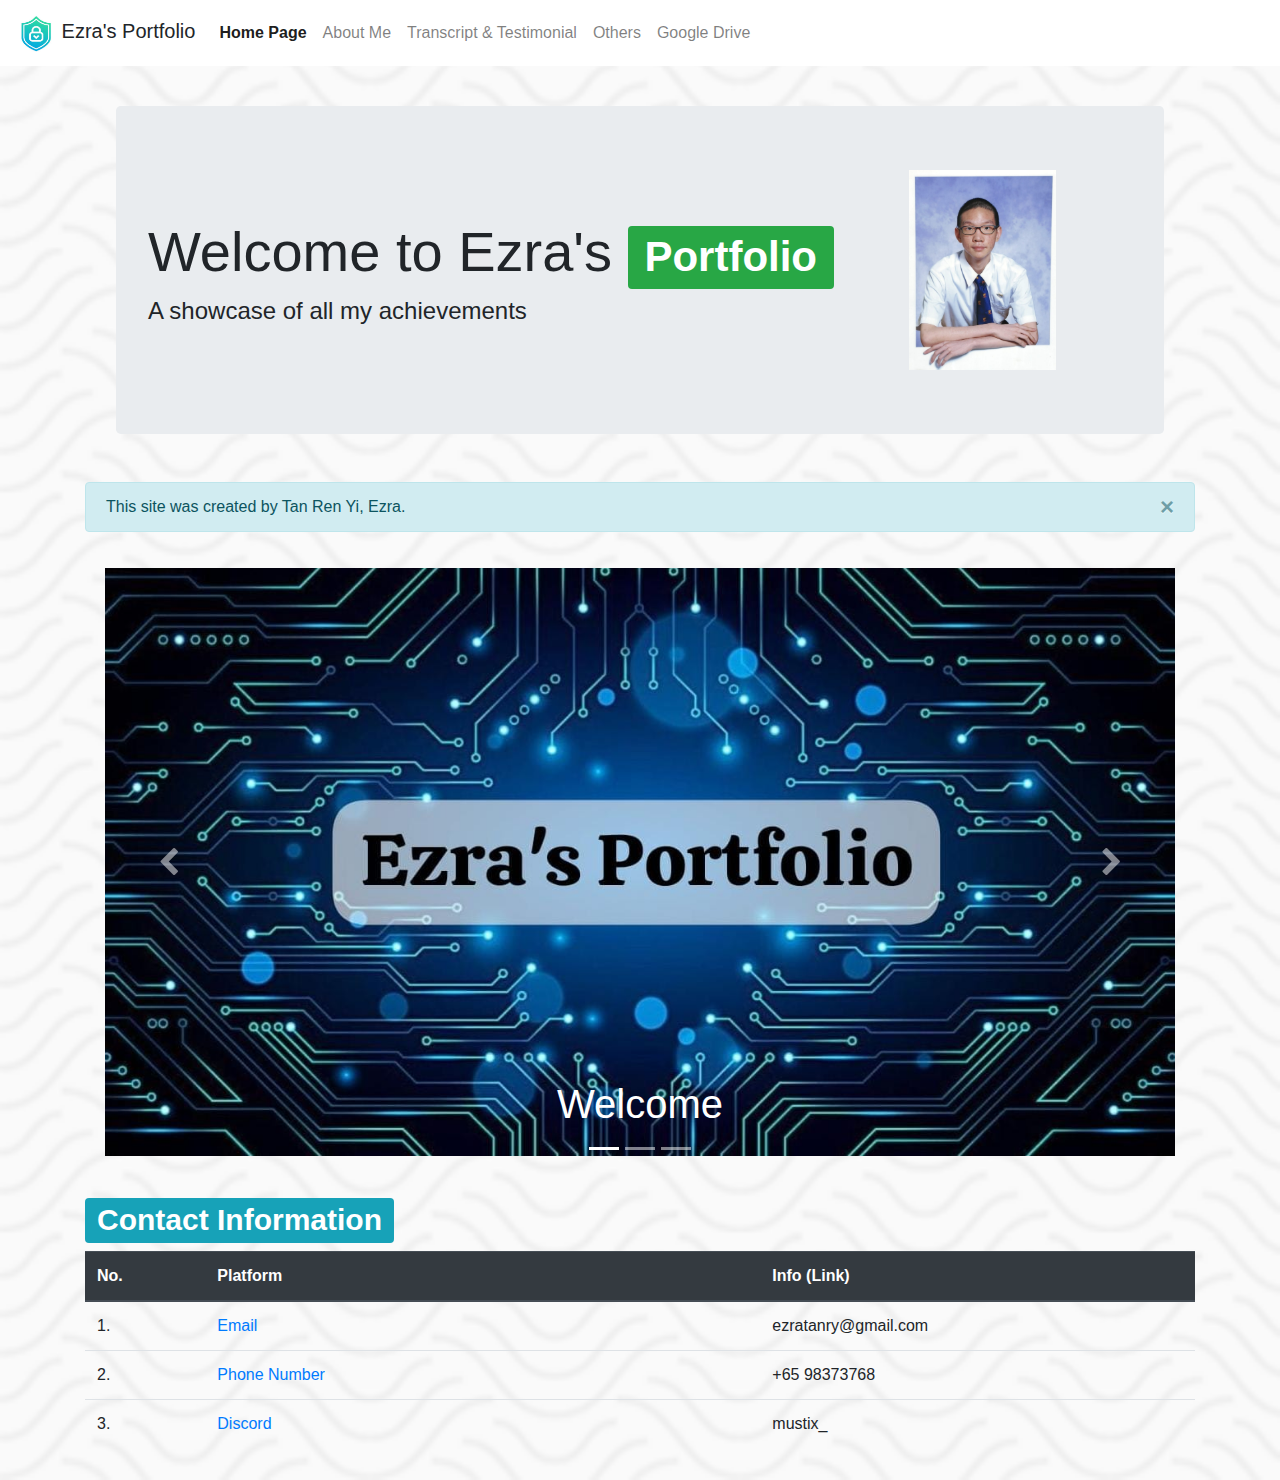
<file: index.HTML>
<!doctype html>
<html lang="en">
<head>
<!-- Required meta tags -->
<meta charset="utf-8">
<meta name="viewport" content="width=device-width, initial-scale=1, shrink-to-fit=no">

<!-- Bootstrap CSS -->
<link rel="stylesheet" href="https://stackpath.bootstrapcdn.com/bootstrap/4.3.1/css/bootstrap.min.css" integrity="sha384-ggOyR0iXCbMQv3Xipma34MD+dH/1fQ784/j6cY/iJTQUOhcWr7x9JvoRxT2MZw1T" crossorigin="anonymous">
<link rel="stylesheet" href="https://stackpath.bootstrapcdn.com/font-awesome/4.7.0/css/font-awesome.min.css">
<link rel="stylesheet" href="style.css">
<link rel="stylesheet" href="mobile_style.css">

<!-- Optional JavaScript -->
<!-- jQuery first, then Popper.js, then Bootstrap JS -->
<script src="https://code.jquery.com/jquery-3.3.1.slim.min.js" integrity="sha384-q8i/X+965DzO0rT7abK41JStQIAqVgRVzpbzo5smXKp4YfRvH+8abtTE1Pi6jizo" crossorigin="anonymous"></script>
<script src="https://cdnjs.cloudflare.com/ajax/libs/popper.js/1.14.7/umd/popper.min.js" integrity="sha384-UO2eT0CpHqdSJQ6hJty5KVphtPhzWj9WO1clHTMGa3JDZwrnQq4sF86dIHNDz0W1" crossorigin="anonymous"></script>
<script src="https://stackpath.bootstrapcdn.com/bootstrap/4.3.1/js/bootstrap.min.js" integrity="sha384-JjSmVgyd0p3pXB1rRibZUAYoIIy6OrQ6VrjIEaFf/nJGzIxFDsf4x0xIM+B07jRM" crossorigin="anonymous"></script>
<script>$(function () {$('[data-toggle="popover"]').popover()})</script>

<title>Home Page</title>
</head>
<body data-spy="scroll" data-target="#website-navbar" data-offset="100">
    <nav id="website-navbar" class="navbar navbar-expand-md navbar-light bg-white sticky-top">
        <a class="navbar-brand">
            <img src="assets/icon.jpg" height="40px" width="40px">
            Ezra's Portfolio
        </a>
        <button type="button" class="navbar-toggler" data-toggle="collapse" data-target="#navbar-target"><span class="navbar-toggler-icon"></span></button>
        <div id="navbar-target"  class="navbar-content collapse navbar-collapse">
            <ul class="navbar-nav">
                <li class="nav-item">
                    <a class="nav-link active" href="index.HTML"> Home Page </a>
                </li>
                <li class="nav-item">
                    <a class="nav-link" href="about.HTML"> About Me </a>
                </li>
                <li class="nav-item">
                    <a class="nav-link" href="roboto.HTML"> Transcript & Testimonial </a>
                </li>
                <li class="nav-item dropdown">
                    <a class="nav-link" href="#" data-toggle="dropdown"> Others </a>
                    <div class="dropdown-menu">
                        <div class="dropdown-divider"></div>
                        <a class="dropdown-item" href="awards.HTML"> Certificates </a>
                        <a class="dropdown-item" href="cca.HTML"> CCA Achievements </a>
                        <a class="dropdown-item" href="via.HTML"> Values-In-Action </a>
                    </div>
                </li>
                <li class="nav-item">
                    <a class="nav-link" href="https://drive.google.com/drive/folders/1zqsRJHmnOmU7pLVhdF8uSzaEqsMaKeNM?usp=sharing"> Google Drive </a>
                </li>
            </ul>
        </div>
    </nav>
    <div class="container">
        <div class="row m-3" id="title-text">
            <div class="col-md-12">
                <br>
                <!-- Title Jumbotron -->
                <div class="jumbotron">
                    <div class="row">
                        <div class="col pt-5">
                            <h1 class="display-4"> Welcome to Ezra's <span class="badge badge-success"> Portfolio </span></h1>
                            <h4> A showcase of all my achievements </h4>
                        </div>
                        <div class="col-3">
                            <img src="assets/main.jpg" height=200px>
                        </div>
                    </div>
                </div>
            </div>
        </div>
        <div class="row" id="main-picture">
            <div class="col-md-12">
                <div class="alert alert-info alert-dismissible fade show">
                    <button type="button" class="close" data-dismiss="alert"> &times; </button>
                    This site was created by Tan Ren Yi, Ezra.
                </div>

                <div id="purpose" class="carousel slide" data-ride="carousel">

                    <!-- Carosel Items -->
                    <div class="carousel-inner center">
                        <div class="carousel-item active">
                            <img src="assets/port.jpg" height=720px width=1280px class="img-fluid">
                            <div class="carousel-caption">
                                <h1> Welcome </h1>
                            </div>
                        </div>
                        <div class="carousel-item">
                            <img src="assets/cny.jpg" height=720px width=1280px class="img-fluid">
                            <div class="carousel-caption">
                                <h1> CNY Celebration </h1>
                            </div>
                        </div>
                        <div class="carousel-item">
                            <img src="assets/carousel_band.jpg" height=720px width=1280px class="img-fluid">
                            <div class="carousel-caption">
                                <h1> Concert Band</h1>
                            </div>
                        </div>
                    </div>
                    <!-- Carousel Controls -->
                    <a class="carousel-control-prev" href="#purpose" data-slide="prev">
                        <span class="fa fa-chevron-left"></span>
                    </a>
                    <a class="carousel-control-next" href="#purpose" data-slide="next">
                        <span class="fa fa-chevron-right"></span>
                    </a>
                    <!-- Carousel Indicators -->
                    <ol class="carousel-indicators">
                        <li data-target="#purpose" data-slide-to="0" class="active"></li>
                        <li data-target="#purpose" data-slide-to="1"></li>
                        <li data-target="#purpose" data-slide-to="2"></li>
                    </ol>
                </div>
            </div>
        </div>
        <div class="row py-3" id="cinfo">
            <div class="col-md-12">
                <h1><span class="badge badge-info"> Contact Information </span></h1>
                <table class="table table-boarderless">
                    <thead class="thead-dark">
                        <tr>
                            <th> No. </th>
                            <th class="w-50"> Platform </th>
                            <th> Info (Link) </th>
                        </tr>
                    </thead>
                    <tbody class="cinfo">
                        <tr>
                            <td> 1. </td>
                            <td>
                                <a href="#cinfo" data-toggle="popover" data-container="body" data-content="My Personal Email" data-placement="right" title="Email" data-trigger="hover"> Email </a>
                            </td>
                            <td> ezratanry@gmail.com </td>
                        </tr>
                        <tr>
                            <td> 2. </td>
                            <td>
                                <a href="#cinfo" data-toggle="popover" data-container="body" data-content="I am also avaliable on WhatsApp" data-placement="right" title="Phone Number" data-trigger="hover"> Phone Number </a>
                            </td>
                            <td> +65 98373768 </td>
                        </tr>
                        <tr>
                            <td> 3. </td>
                            <td>
                                <a href="#cinfo" data-toggle="popover" data-container="body" data-content="My Discord Username" data-placement="right" title="Discord" data-trigger="hover"> Discord </a>
                            </td>
                            <td> mustix_ </td>
                        </tr>
                    </tbody>
                </table>
            </div>
        </div>
    </div>
</body>
</file>
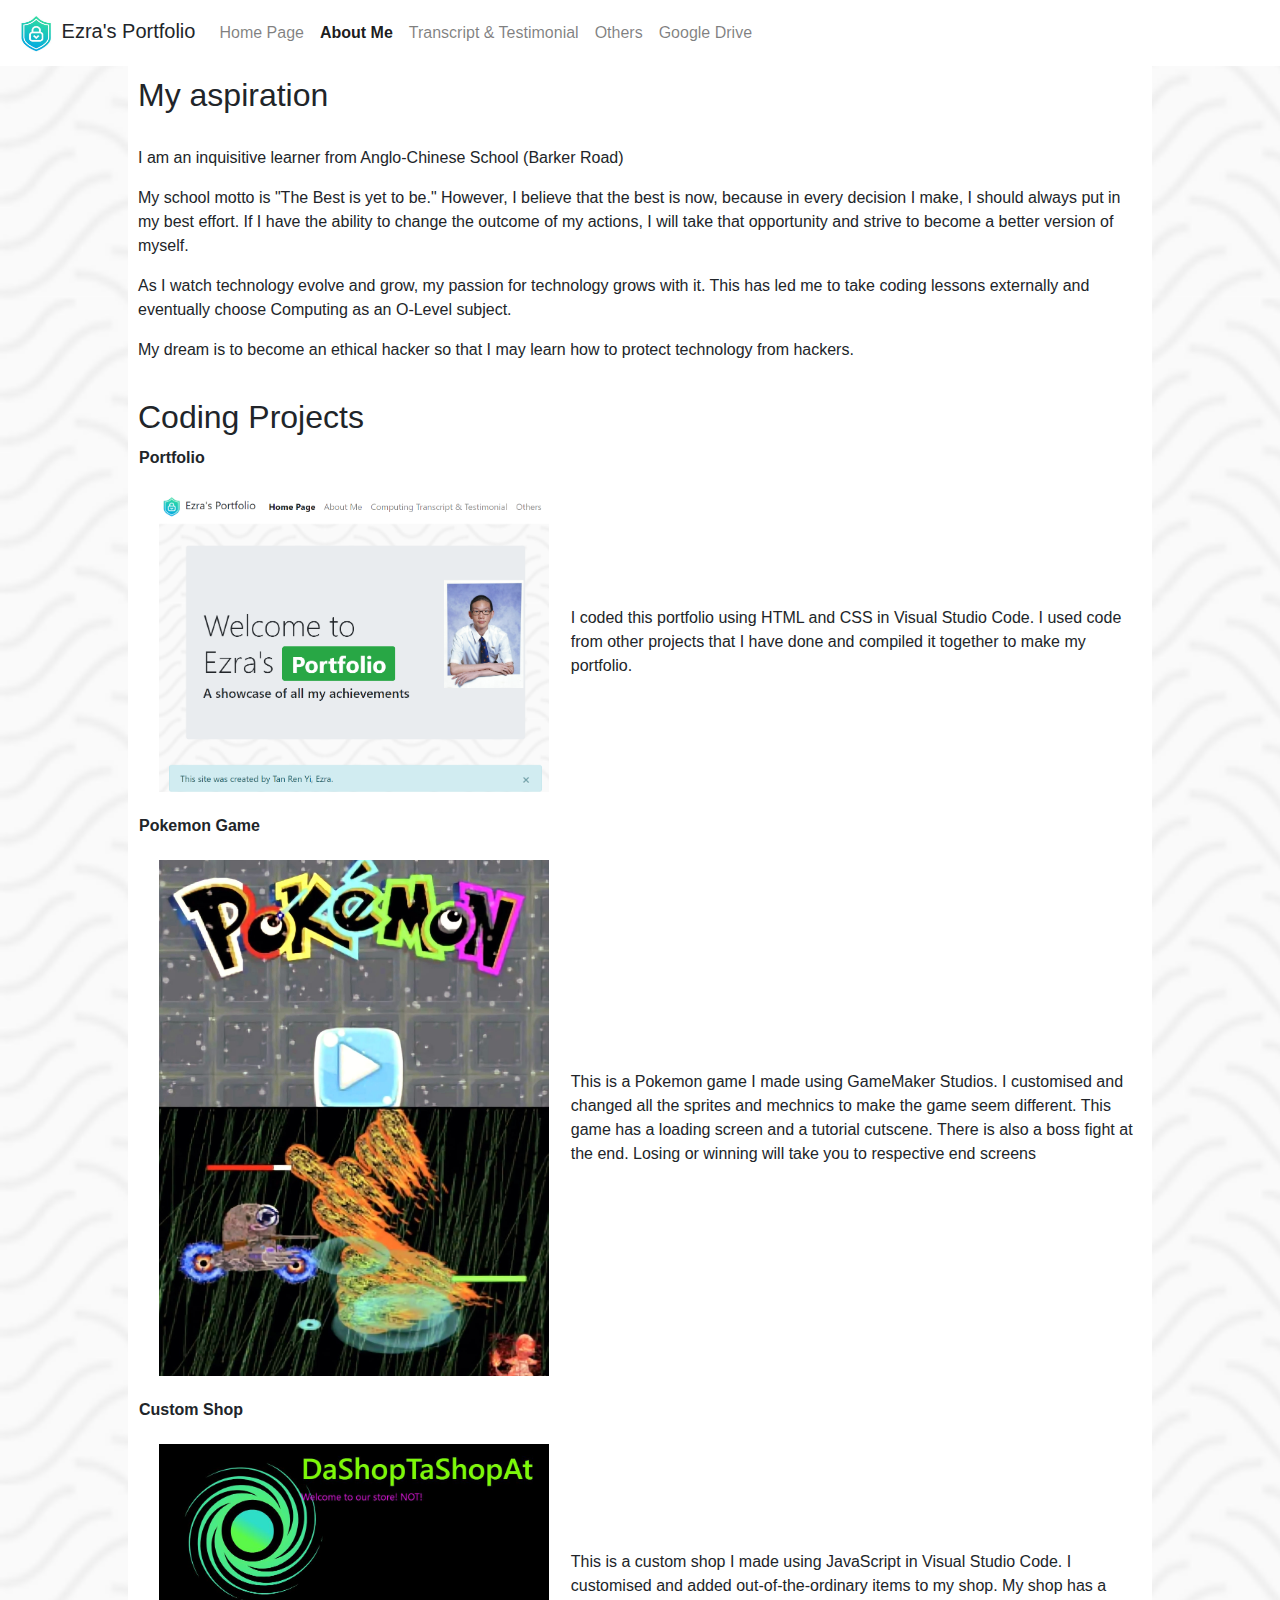
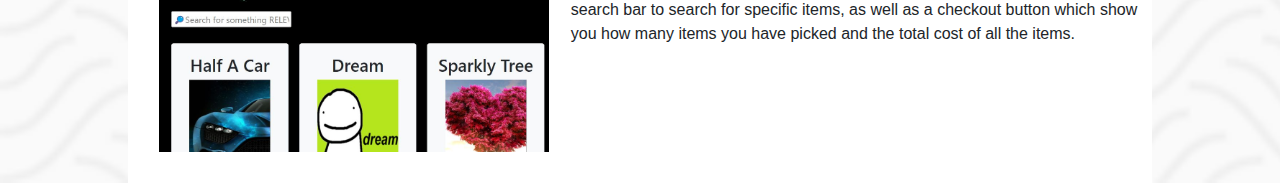
<file: about.HTML>
<!doctype html>
<html lang="en">
<head>
<!-- Required meta tags -->
<meta charset="utf-8">
<meta name="viewport" content="width=device-width, initial-scale=1, shrink-to-fit=no">

<!-- Bootstrap CSS -->
<link rel="stylesheet" href="https://stackpath.bootstrapcdn.com/bootstrap/4.3.1/css/bootstrap.min.css" integrity="sha384-ggOyR0iXCbMQv3Xipma34MD+dH/1fQ784/j6cY/iJTQUOhcWr7x9JvoRxT2MZw1T" crossorigin="anonymous">
<link rel="stylesheet" href="https://stackpath.bootstrapcdn.com/font-awesome/4.7.0/css/font-awesome.min.css">
<link rel="stylesheet" href="style.css">
<link rel="stylesheet" href="mobile_style.css">

<!-- Optional JavaScript -->
<!-- jQuery first, then Popper.js, then Bootstrap JS -->
<script src="https://code.jquery.com/jquery-3.3.1.slim.min.js" integrity="sha384-q8i/X+965DzO0rT7abK41JStQIAqVgRVzpbzo5smXKp4YfRvH+8abtTE1Pi6jizo" crossorigin="anonymous"></script>
<script src="https://cdnjs.cloudflare.com/ajax/libs/popper.js/1.14.7/umd/popper.min.js" integrity="sha384-UO2eT0CpHqdSJQ6hJty5KVphtPhzWj9WO1clHTMGa3JDZwrnQq4sF86dIHNDz0W1" crossorigin="anonymous"></script>
<script src="https://stackpath.bootstrapcdn.com/bootstrap/4.3.1/js/bootstrap.min.js" integrity="sha384-JjSmVgyd0p3pXB1rRibZUAYoIIy6OrQ6VrjIEaFf/nJGzIxFDsf4x0xIM+B07jRM" crossorigin="anonymous"></script>
<script>$(function () {$('[data-toggle="popover"]').popover()})</script>

<title>About Me</title>
</head>
<body data-spy="scroll" data-target="#website-navbar" data-offset="100">
    <nav id="website-navbar" class="navbar navbar-expand-md navbar-light bg-white sticky-top">
        <a class="navbar-brand">
            <img src="assets/icon.jpg" height="40px" width="40px">
            Ezra's Portfolio
        </a>
        <button type="button" class="navbar-toggler" data-toggle="collapse" data-target="#navbar-target"><span class="navbar-toggler-icon"></span></button>
        <div id="navbar-target"  class="navbar-content collapse navbar-collapse">
            <ul class="navbar-nav">
                <li class="nav-item">
                    <a class="nav-link" href="index.HTML"> Home Page </a>
                </li>
                <li class="nav-item active">
                    <a class="nav-link" href="about.HTML"> About Me </a>
                </li>
                <li class="nav-item">
                    <a class="nav-link" href="roboto.HTML"> Transcript & Testimonial </a>
                </li>
                <li class="nav-item dropdown">
                    <a class="nav-link" href="#" data-toggle="dropdown"> Others </a>
                    <div class="dropdown-menu">
                        <div class="dropdown-divider"></div>
                        <a class="dropdown-item" href="awards.HTML"> Certificates </a>
                            <a class="dropdown-item" href="cca.HTML"> CCA Achievements </a>
                        <a class="dropdown-item" href="via.HTML"> Values-In-Action </a>
                    </div>
                </li>
                <li class="nav-item">
                    <a class="nav-link" href="https://drive.google.com/drive/folders/1zqsRJHmnOmU7pLVhdF8uSzaEqsMaKeNM?usp=sharing"> Google Drive </a>
                </li>
            </ul>
        </div>
    </nav>
    <div class="intro container">
        <h2>My aspiration</h2>
        <br>
        <p>I am an inquisitive learner from Anglo-Chinese School (Barker Road)</p>
        <p>My school motto is "The Best is yet to be." However, I believe that the best is now, because in every decision I make, I should always put in my best effort. If I have the ability to change the outcome of my actions, I will take that opportunity and strive to become a better version of myself.</p>
        <p>As I watch technology evolve and grow, my passion for technology grows with it. This has led me to take coding lessons externally and eventually choose Computing as an O-Level subject.</p>
        <p>My dream is to become an ethical hacker so that I may learn how to protect technology from hackers.</p>
    </div>
    <div class="about container">
        <table>
            <tbody class="about">
                <h2>Coding Projects</h2>
                <th>Portfolio</th>
                <tr>
                    <td> <img src="assets/folio.png" class="img-fluid"></td>
                    <td>I coded this portfolio using HTML and CSS in Visual Studio Code. I used code from other projects that I have done and compiled it together to make my portfolio.</td>
                </tr>
                    <th>Pokemon Game</th>
                <tr>
                    <td> <img src="assets/pokemon.jpg" class="img-fluid"></td>
                    <td>This is a Pokemon game I made using GameMaker Studios. I customised and changed all the sprites and mechnics to make the game seem different. This game has a loading screen and a tutorial cutscene. There is also a boss fight at the end. Losing or winning will take you to respective end screens</td>
                </tr>
                <th>Custom Shop</th>
                <tr>
                    <td> <img src="assets/shop.jpg" class="img-fluid"></td>
                    <td>This is a custom shop I made using JavaScript in Visual Studio Code. I customised and added out-of-the-ordinary items to my shop. My shop has a search bar to search for specific items, as well as a checkout button which show you how many items you have picked and the total cost of all the items.</td>
                </tr>
            </tbody>
        </table>
    </div>
</body>
</file>
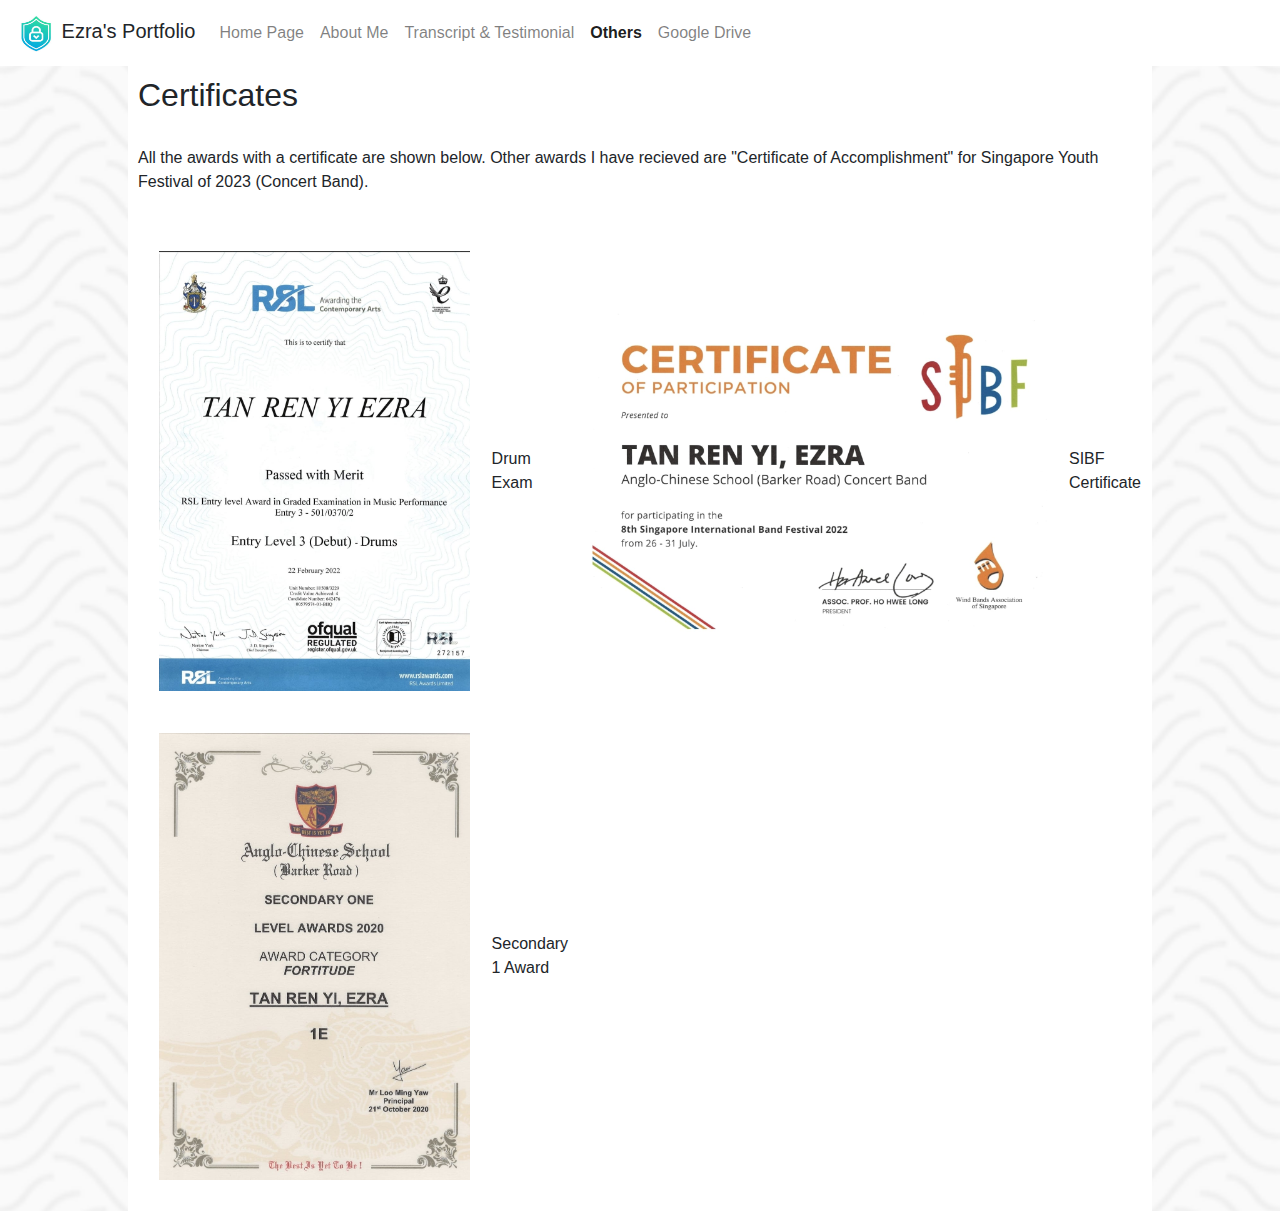
<file: awards.HTML>
<!doctype html>
<html lang="en">
<head>
<!-- Required meta tags -->
<meta charset="utf-8">
<meta name="viewport" content="width=device-width, initial-scale=1, shrink-to-fit=no">

<!-- Bootstrap CSS -->
<link rel="stylesheet" href="https://stackpath.bootstrapcdn.com/bootstrap/4.3.1/css/bootstrap.min.css" integrity="sha384-ggOyR0iXCbMQv3Xipma34MD+dH/1fQ784/j6cY/iJTQUOhcWr7x9JvoRxT2MZw1T" crossorigin="anonymous">
<link rel="stylesheet" href="https://stackpath.bootstrapcdn.com/font-awesome/4.7.0/css/font-awesome.min.css">
<link rel="stylesheet" href="style.css">
<link rel="stylesheet" href="mobile_style.css">

<!-- Optional JavaScript -->
<!-- jQuery first, then Popper.js, then Bootstrap JS -->
<script src="https://code.jquery.com/jquery-3.3.1.slim.min.js" integrity="sha384-q8i/X+965DzO0rT7abK41JStQIAqVgRVzpbzo5smXKp4YfRvH+8abtTE1Pi6jizo" crossorigin="anonymous"></script>
<script src="https://cdnjs.cloudflare.com/ajax/libs/popper.js/1.14.7/umd/popper.min.js" integrity="sha384-UO2eT0CpHqdSJQ6hJty5KVphtPhzWj9WO1clHTMGa3JDZwrnQq4sF86dIHNDz0W1" crossorigin="anonymous"></script>
<script src="https://stackpath.bootstrapcdn.com/bootstrap/4.3.1/js/bootstrap.min.js" integrity="sha384-JjSmVgyd0p3pXB1rRibZUAYoIIy6OrQ6VrjIEaFf/nJGzIxFDsf4x0xIM+B07jRM" crossorigin="anonymous"></script>
<script>$(function () {$('[data-toggle="popover"]').popover()})</script>

<title>Values-In-Action</title>
</head>
<body data-spy="scroll" data-target="#website-navbar" data-offset="100">
    <nav id="website-navbar" class="navbar navbar-expand-md navbar-light bg-white sticky-top">
        <a class="navbar-brand">
            <img src="assets/icon.jpg" height="40px" width="40px">
            Ezra's Portfolio
        </a>
        <button type="button" class="navbar-toggler" data-toggle="collapse" data-target="#navbar-target"><span class="navbar-toggler-icon"></span></button>
        <div id="navbar-target"  class="navbar-content collapse navbar-collapse">
            <ul class="navbar-nav">
                <li class="nav-item">
                    <a class="nav-link" href="index.HTML"> Home Page </a>
                </li>
                <li class="nav-item">
                    <a class="nav-link" href="about.HTML"> About Me </a>
                </li>
                <li class="nav-item">
                    <a class="nav-link" href="roboto.HTML"> Transcript & Testimonial </a>
                </li>
                <li class="nav-item dropdown active">
                    <a class="nav-link" href="#" data-toggle="dropdown"> Others </a>
                    <div class="dropdown-menu">
                        <div class="dropdown-divider"></div>
                        <a class="dropdown-item active" href="awards.HTML"> Certificates </a>
                        <a class="dropdown-item" href="cca.HTML"> CCA Achievements </a>
                        <a class="dropdown-item" href="via.HTML"> Values-In-Action </a>
                    </div>
                </li>
                <li class="nav-item">
                    <a class="nav-link" href="https://drive.google.com/drive/folders/1zqsRJHmnOmU7pLVhdF8uSzaEqsMaKeNM?usp=sharing"> Google Drive </a>
                </li>
            </ul>
        </div>
    </nav>
    <div class="intro container">
        <h2>Certificates</h2>
        <br>
        <p>All the awards with a certificate are shown below. Other awards I have recieved are "Certificate of Accomplishment" for Singapore Youth Festival of 2023 (Concert Band).</p>
    </div>
    <div class="awards container">
        <table>
            <tbody class="awards">
                <tr>
                    <td> <img src="assets/drums.jpg" class="img-fluid"></td>
                    <td width=50px>Drum Exam</td>
                    <td> <img src="assets/sibf.jpg" class="img-fluid"></td>
                    <td width=50px>SIBF Certificate</td>
                </tr>
                <tr>
                    <td> <img src="assets/fortitude.jpg" class="img-fluid"></td>
                    <td width=50px>Secondary 1 Award</td>
                </tr>
            </tbody>
        </table>
    </div>
</body>
</file>
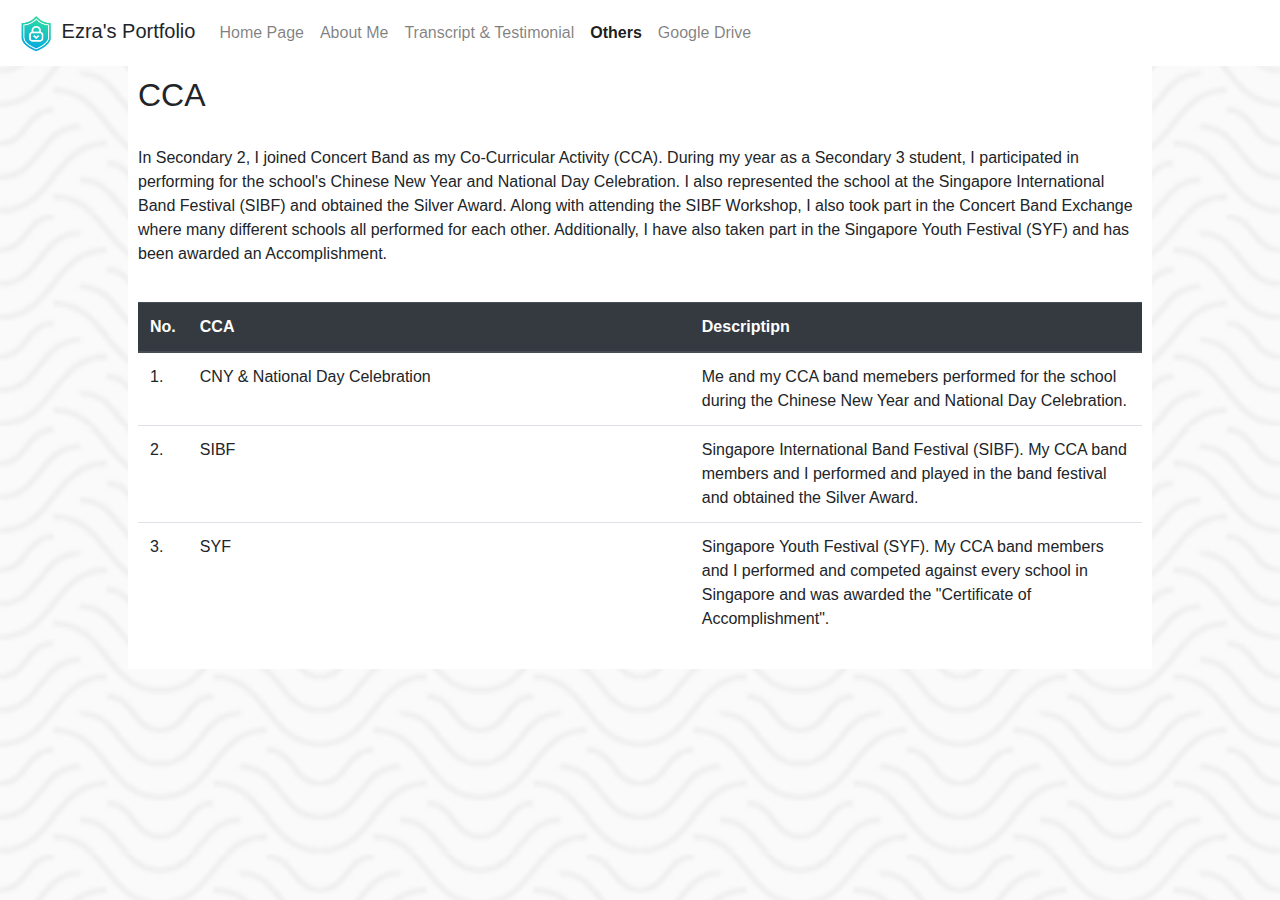
<file: cca.HTML>
<!doctype html>
<html lang="en">
<head>
<!-- Required meta tags -->
<meta charset="utf-8">
<meta name="viewport" content="width=device-width, initial-scale=1, shrink-to-fit=no">

<!-- Bootstrap CSS -->
<link rel="stylesheet" href="https://stackpath.bootstrapcdn.com/bootstrap/4.3.1/css/bootstrap.min.css" integrity="sha384-ggOyR0iXCbMQv3Xipma34MD+dH/1fQ784/j6cY/iJTQUOhcWr7x9JvoRxT2MZw1T" crossorigin="anonymous">
<link rel="stylesheet" href="https://stackpath.bootstrapcdn.com/font-awesome/4.7.0/css/font-awesome.min.css">
<link rel="stylesheet" href="style.css">
<link rel="stylesheet" href="mobile_style.css">

<!-- Optional JavaScript -->
<!-- jQuery first, then Popper.js, then Bootstrap JS -->
<script src="https://code.jquery.com/jquery-3.3.1.slim.min.js" integrity="sha384-q8i/X+965DzO0rT7abK41JStQIAqVgRVzpbzo5smXKp4YfRvH+8abtTE1Pi6jizo" crossorigin="anonymous"></script>
<script src="https://cdnjs.cloudflare.com/ajax/libs/popper.js/1.14.7/umd/popper.min.js" integrity="sha384-UO2eT0CpHqdSJQ6hJty5KVphtPhzWj9WO1clHTMGa3JDZwrnQq4sF86dIHNDz0W1" crossorigin="anonymous"></script>
<script src="https://stackpath.bootstrapcdn.com/bootstrap/4.3.1/js/bootstrap.min.js" integrity="sha384-JjSmVgyd0p3pXB1rRibZUAYoIIy6OrQ6VrjIEaFf/nJGzIxFDsf4x0xIM+B07jRM" crossorigin="anonymous"></script>
<script>$(function () {$('[data-toggle="popover"]').popover()})</script>

<title>CCA Achievements</title>
</head>
<body data-spy="scroll" data-target="#website-navbar" data-offset="100">
    <nav id="website-navbar" class="navbar navbar-expand-md navbar-light bg-white sticky-top">
        <a class="navbar-brand">
            <img src="assets/icon.jpg" height="40px" width="40px">
            Ezra's Portfolio
        </a>
        <button type="button" class="navbar-toggler" data-toggle="collapse" data-target="#navbar-target"><span class="navbar-toggler-icon"></span></button>
        <div id="navbar-target"  class="navbar-content collapse navbar-collapse">
            <ul class="navbar-nav">
                <li class="nav-item">
                    <a class="nav-link" href="index.HTML"> Home Page </a>
                </li>
                <li class="nav-item">
                    <a class="nav-link" href="about.HTML"> About Me </a>
                </li>
                <li class="nav-item">
                    <a class="nav-link" href="roboto.HTML"> Transcript & Testimonial </a>
                </li>
                <li class="nav-item dropdown active">
                    <a class="nav-link" href="#" data-toggle="dropdown"> Others </a>
                    <div class="dropdown-menu">
                        <div class="dropdown-divider"></div>
                        <a class="dropdown-item" href="awards.HTML"> Certificates </a>
                        <a class="dropdown-item active" href="cca.HTML"> CCA Achievements </a>
                        <a class="dropdown-item" href="via.HTML"> Values-In-Action </a>
                    </div>
                </li>
                <li class="nav-item">
                    <a class="nav-link" href="https://drive.google.com/drive/folders/1zqsRJHmnOmU7pLVhdF8uSzaEqsMaKeNM?usp=sharing"> Google Drive </a>
                </li>
            </ul>
        </div>
    </nav>
    <div class="intro container">
        <h2>CCA</h2>
        <br>
        <p>In Secondary 2, I joined Concert Band as my Co-Curricular Activity (CCA). During my year as a Secondary 3 student, I participated in performing for the school's Chinese New Year and National Day Celebration. I also represented the school at the Singapore International Band Festival (SIBF) and obtained the Silver Award. Along with attending the SIBF Workshop, I also took part in the Concert Band Exchange where many different schools all performed for each other. Additionally, I have also taken part in the Singapore Youth Festival (SYF) and has been awarded an Accomplishment. </p>
    </div>
    <div class="cca container">
        <table class="table table-boarderless">
            <thead class="thead-dark">
                <tr>
                    <th> No. </th>
                    <th class="w-50"> CCA </th>
                    <th> Descriptipn </th>
                </tr>
            </thead>
            <tbody class="cca">
                <tr>
                    <td> 1. </td>
                    <td>
                        <a> CNY & National Day Celebration </a>
                    </td>
                    <td> Me and my CCA band memebers performed for the school during the Chinese New Year and National Day Celebration. </td>
                </tr>
                <tr>
                    <td> 2. </td>
                    <td>
                        <a> SIBF </a>
                    </td>
                    <td> Singapore International Band Festival (SIBF). My CCA band members and I performed and played in the band festival and obtained the Silver Award. </td>
                </tr>
                <tr>
                    <td> 3. </td>
                    <td>
                        <a> SYF </a>
                    </td>
                    <td> Singapore Youth Festival (SYF). My CCA band members and I performed and competed against every school in Singapore and was awarded the "Certificate of Accomplishment". </td>
                </tr>
            </tbody>
        </table>
    </div>
</body>
</file>
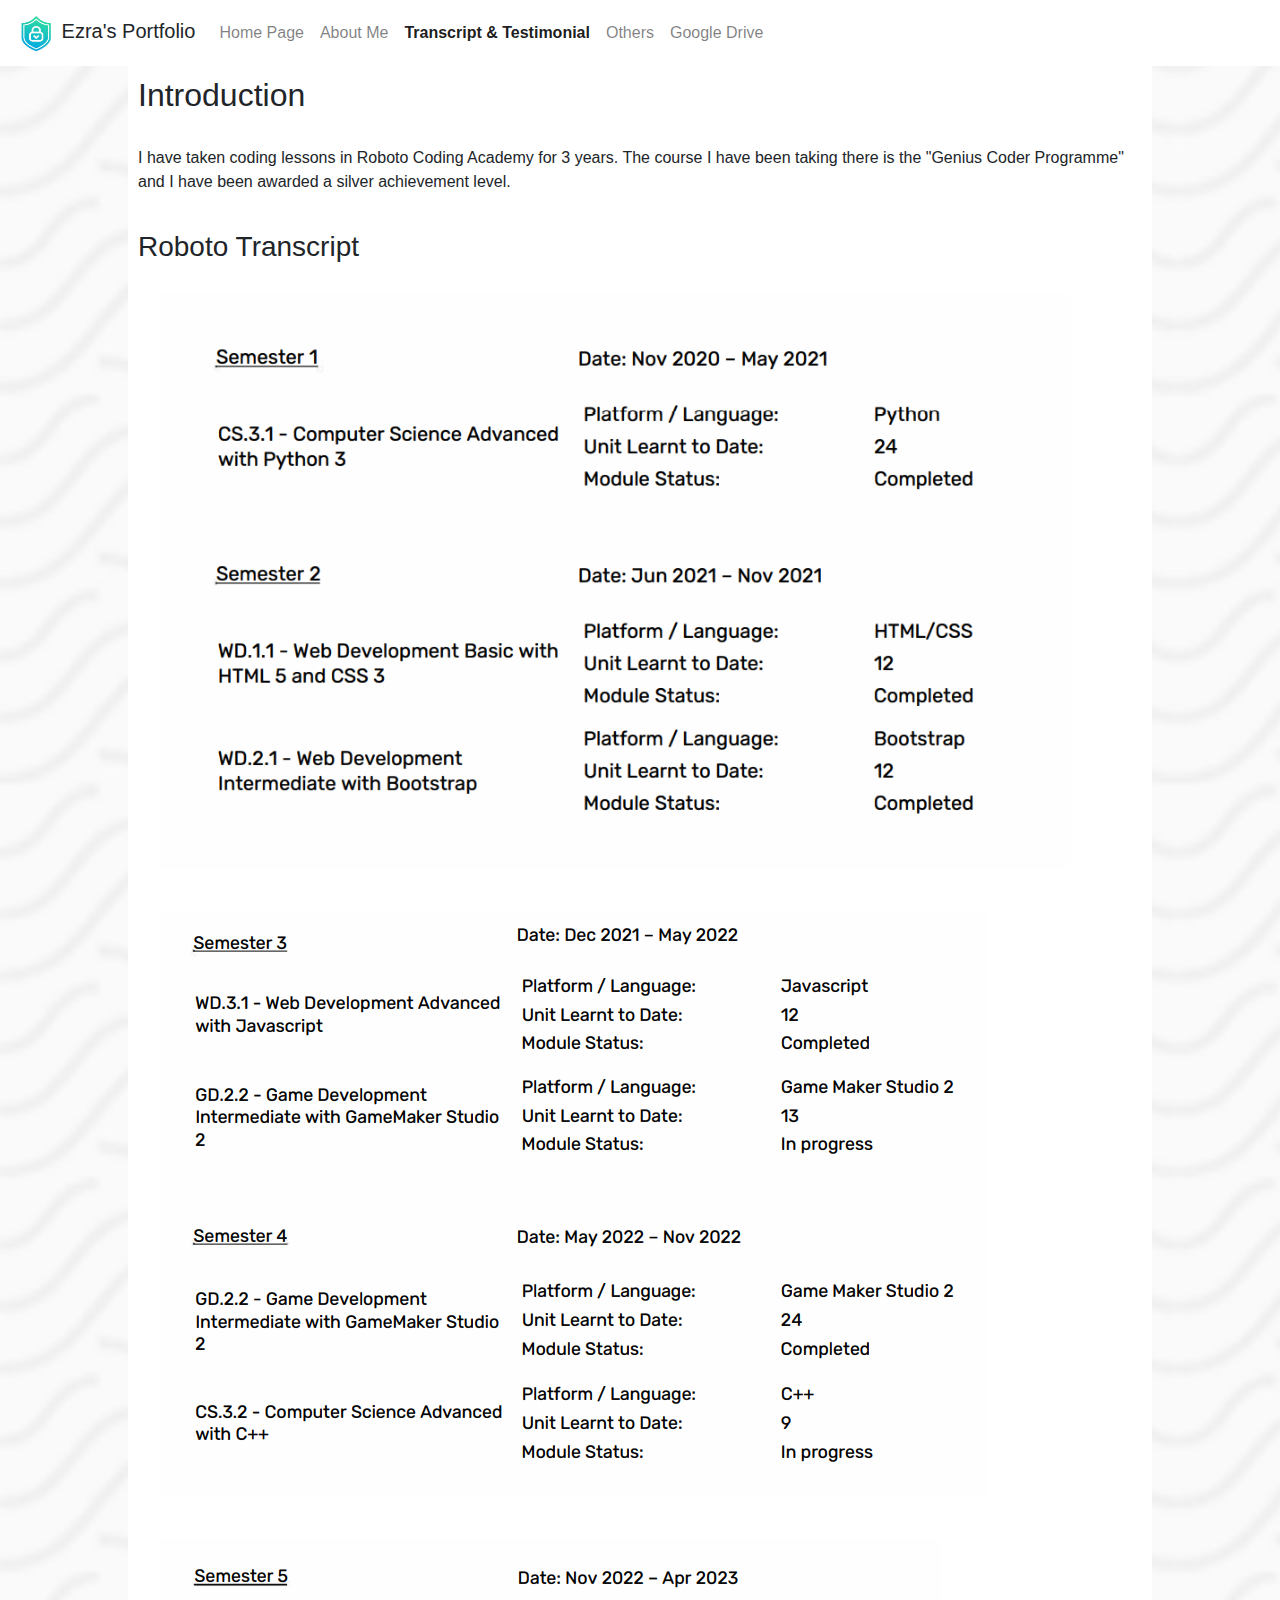
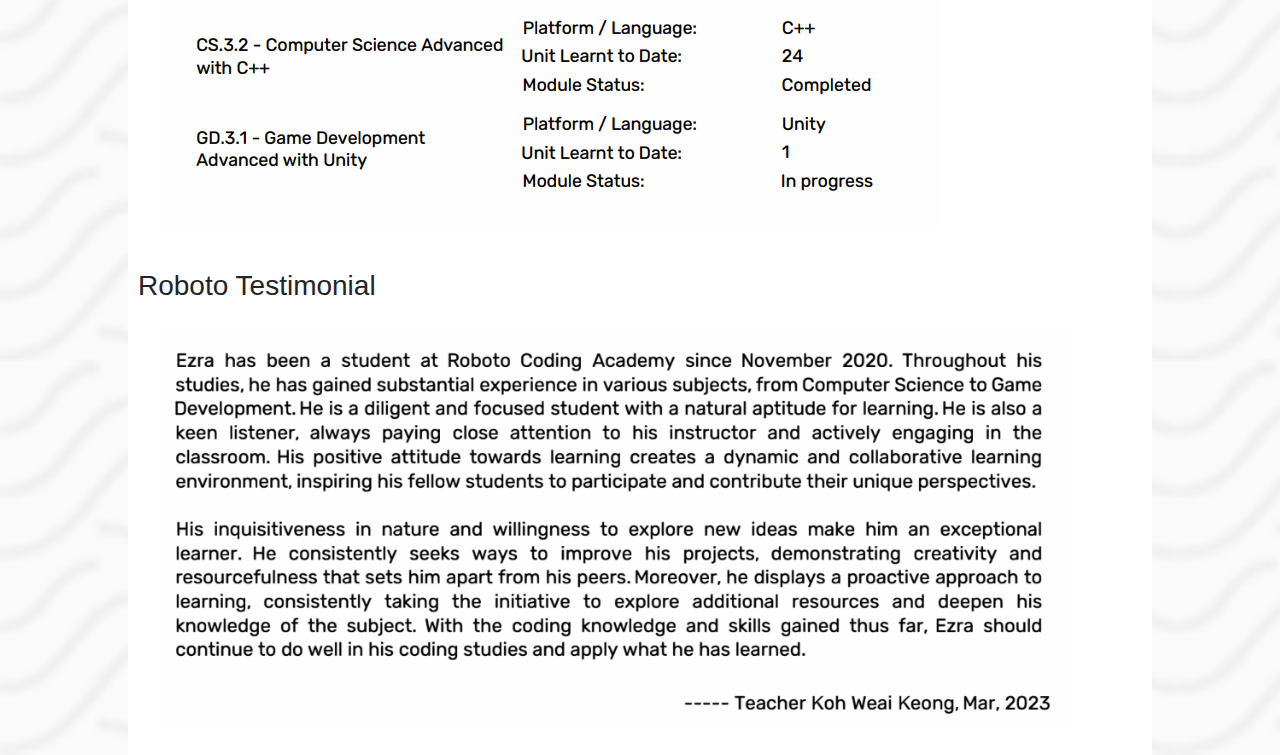
<file: roboto.HTML>
<!doctype html>
<html lang="en">
<head>
<!-- Required meta tags -->
<meta charset="utf-8">
<meta name="viewport" content="width=device-width, initial-scale=1, shrink-to-fit=no">

<!-- Bootstrap CSS -->
<link rel="stylesheet" href="https://stackpath.bootstrapcdn.com/bootstrap/4.3.1/css/bootstrap.min.css" integrity="sha384-ggOyR0iXCbMQv3Xipma34MD+dH/1fQ784/j6cY/iJTQUOhcWr7x9JvoRxT2MZw1T" crossorigin="anonymous">
<link rel="stylesheet" href="https://stackpath.bootstrapcdn.com/font-awesome/4.7.0/css/font-awesome.min.css">
<link rel="stylesheet" href="style.css">
<link rel="stylesheet" href="mobile_style.css">

<!-- Optional JavaScript -->
<!-- jQuery first, then Popper.js, then Bootstrap JS -->
<script src="https://code.jquery.com/jquery-3.3.1.slim.min.js" integrity="sha384-q8i/X+965DzO0rT7abK41JStQIAqVgRVzpbzo5smXKp4YfRvH+8abtTE1Pi6jizo" crossorigin="anonymous"></script>
<script src="https://cdnjs.cloudflare.com/ajax/libs/popper.js/1.14.7/umd/popper.min.js" integrity="sha384-UO2eT0CpHqdSJQ6hJty5KVphtPhzWj9WO1clHTMGa3JDZwrnQq4sF86dIHNDz0W1" crossorigin="anonymous"></script>
<script src="https://stackpath.bootstrapcdn.com/bootstrap/4.3.1/js/bootstrap.min.js" integrity="sha384-JjSmVgyd0p3pXB1rRibZUAYoIIy6OrQ6VrjIEaFf/nJGzIxFDsf4x0xIM+B07jRM" crossorigin="anonymous"></script>
<script>$(function () {$('[data-toggle="popover"]').popover()})</script>

<title>Transcript & Testimonial</title>
</head>
<body data-spy="scroll" data-target="#website-navbar" data-offset="100">
    <nav id="website-navbar" class="navbar navbar-expand-md navbar-light bg-white sticky-top">
        <a class="navbar-brand">
            <img src="assets/icon.jpg" height="40px" width="40px">
            Ezra's Portfolio
        </a>
        <button type="button" class="navbar-toggler" data-toggle="collapse" data-target="#navbar-target"><span class="navbar-toggler-icon"></span></button>
        <div id="navbar-target"  class="navbar-content collapse navbar-collapse">
            <ul class="navbar-nav">
                <li class="nav-item">
                    <a class="nav-link" href="index.HTML"> Home Page </a>
                </li>
                <li class="nav-item">
                    <a class="nav-link" href="about.HTML"> About Me </a>
                </li>
                <li class="nav-item active">
                    <a class="nav-link" href="roboto.HTML"> Transcript & Testimonial </a>
                </li>
                <li class="nav-item dropdown">
                    <a class="nav-link" href="#" data-toggle="dropdown"> Others </a>
                    <div class="dropdown-menu">
                        <div class="dropdown-divider"></div>
                        <a class="dropdown-item" href="awards.HTML"> Certificates </a>
                        <a class="dropdown-item" href="cca.HTML"> CCA Achievements </a>
                        <a class="dropdown-item" href="via.HTML"> Values-In-Action </a>
                    </div>
                </li>
                <li class="nav-item">
                    <a class="nav-link" href="https://drive.google.com/drive/folders/1zqsRJHmnOmU7pLVhdF8uSzaEqsMaKeNM?usp=sharing"> Google Drive </a>
                </li>
            </ul>
        </div>
    </nav>
    <div class="intro container">
        <h2>Introduction</h2>
        <br>
        <p>I have taken coding lessons in Roboto Coding Academy for 3 years. The course I have been taking there is the "Genius Coder Programme" and I have been awarded a silver achievement level.</p>
    </div>
    <div class="coding container">
        <h3>Roboto Transcript</h3>
        <table>
            <tbody class="coding">
                <tr>
                    <td> <img src="assets/r1.png" class="img-fluid"></td>
                    <td width=50px></td>
                </tr>
                <tr>
                    <td> <img src="assets/r2.png" class="img-fluid"></td>
                    <td width=50px></td>
                </tr>
                <tr>
                    <td> <img src="assets/r3.png" class="img-fluid"></td>
                    <td width=50px></td>
                </tr>
            </tbody>
        </table>
    </div>
    <!--Testimonial-->
    <div class="coding container">
        <h3>Roboto Testimonial</h3>
        <table>
            <tbody class="coding">
                <tr>
                    <td> <img src="assets/testimonial.png" class="img-fluid"></td>
                    <td width=50px></td>
                </tr>
            </tbody>
        </table>
    </div>
</body>
</file>
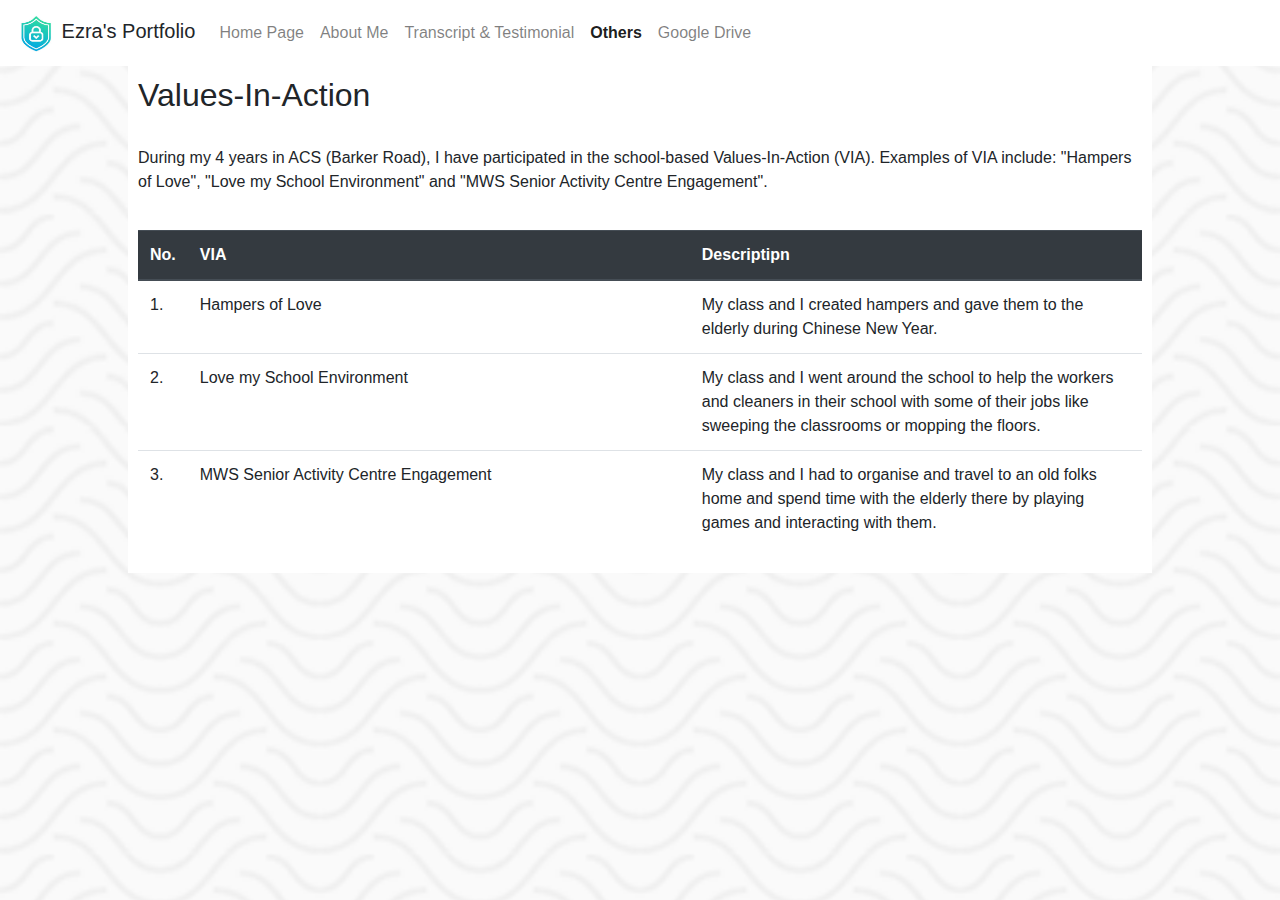
<file: via.HTML>
<!doctype html>
<html lang="en">
<head>
<!-- Required meta tags -->
<meta charset="utf-8">
<meta name="viewport" content="width=device-width, initial-scale=1, shrink-to-fit=no">

<!-- Bootstrap CSS -->
<link rel="stylesheet" href="https://stackpath.bootstrapcdn.com/bootstrap/4.3.1/css/bootstrap.min.css" integrity="sha384-ggOyR0iXCbMQv3Xipma34MD+dH/1fQ784/j6cY/iJTQUOhcWr7x9JvoRxT2MZw1T" crossorigin="anonymous">
<link rel="stylesheet" href="https://stackpath.bootstrapcdn.com/font-awesome/4.7.0/css/font-awesome.min.css">
<link rel="stylesheet" href="style.css">
<link rel="stylesheet" href="mobile_style.css">

<!-- Optional JavaScript -->
<!-- jQuery first, then Popper.js, then Bootstrap JS -->
<script src="https://code.jquery.com/jquery-3.3.1.slim.min.js" integrity="sha384-q8i/X+965DzO0rT7abK41JStQIAqVgRVzpbzo5smXKp4YfRvH+8abtTE1Pi6jizo" crossorigin="anonymous"></script>
<script src="https://cdnjs.cloudflare.com/ajax/libs/popper.js/1.14.7/umd/popper.min.js" integrity="sha384-UO2eT0CpHqdSJQ6hJty5KVphtPhzWj9WO1clHTMGa3JDZwrnQq4sF86dIHNDz0W1" crossorigin="anonymous"></script>
<script src="https://stackpath.bootstrapcdn.com/bootstrap/4.3.1/js/bootstrap.min.js" integrity="sha384-JjSmVgyd0p3pXB1rRibZUAYoIIy6OrQ6VrjIEaFf/nJGzIxFDsf4x0xIM+B07jRM" crossorigin="anonymous"></script>
<script>$(function () {$('[data-toggle="popover"]').popover()})</script>

<title>CCA Achievements</title>
</head>
<body data-spy="scroll" data-target="#website-navbar" data-offset="100">
    <nav id="website-navbar" class="navbar navbar-expand-md navbar-light bg-white sticky-top">
        <a class="navbar-brand">
            <img src="assets/icon.jpg" height="40px" width="40px">
            Ezra's Portfolio
        </a>
        <button type="button" class="navbar-toggler" data-toggle="collapse" data-target="#navbar-target"><span class="navbar-toggler-icon"></span></button>
        <div id="navbar-target"  class="navbar-content collapse navbar-collapse">
            <ul class="navbar-nav">
                <li class="nav-item">
                    <a class="nav-link" href="index.HTML"> Home Page </a>
                </li>
                <li class="nav-item">
                    <a class="nav-link" href="about.HTML"> About Me </a>
                </li>
                <li class="nav-item">
                    <a class="nav-link" href="roboto.HTML"> Transcript & Testimonial </a>
                </li>
                <li class="nav-item dropdown active">
                    <a class="nav-link" href="#" data-toggle="dropdown"> Others </a>
                    <div class="dropdown-menu">
                        <div class="dropdown-divider"></div>
                        <a class="dropdown-item" href="awards.HTML"> Certificates </a>
                        <a class="dropdown-item" href="cca.HTML"> CCA Achievements </a>
                        <a class="dropdown-item active" href="via.HTML"> Values-In-Action </a>
                    </div>
                </li>
                <li class="nav-item">
                    <a class="nav-link" href="https://drive.google.com/drive/folders/1zqsRJHmnOmU7pLVhdF8uSzaEqsMaKeNM?usp=sharing"> Google Drive </a>
                </li>
            </ul>
        </div>
    </nav>
    <div class="intro container">
        <h2>Values-In-Action</h2>
        <br>
        <p>During my 4 years in ACS (Barker Road), I have participated in the school-based Values-In-Action (VIA). Examples of VIA include: "Hampers of Love", "Love my School Environment" and "MWS Senior Activity Centre Engagement".</p>
    </div>
    <div class="via container">
        <table class="table table-boarderless">
            <thead class="thead-dark">
                <tr>
                    <th> No. </th>
                    <th class="w-50"> VIA </th>
                    <th> Descriptipn </th>
                </tr>
            </thead>
            <tbody class="via">
                <tr>
                    <td> 1. </td>
                    <td>
                        <a> Hampers of Love </a>
                    </td>
                    <td> My class and I created hampers and gave them to the elderly during Chinese New Year. </td>
                </tr>
                <tr>
                    <td> 2. </td>
                    <td>
                        <a> Love my School Environment </a>
                    </td>
                    <td> My class and I went around the school to help the workers and cleaners in their school with some of their jobs like sweeping the classrooms or mopping the floors. </td>
                </tr>
                <tr>
                    <td> 3. </td>
                    <td>
                        <a> MWS Senior Activity Centre Engagement </a>
                    </td>
                    <td> My class and I had to organise and travel to an old folks home and spend time with the elderly there by playing games and interacting with them. </td>
                </tr>
            </tbody>
        </table>
    </div>
</body>
</file>
<file: style.css>
.fa {
    font-size: 30px;
}
button {
    margin: 10px;
}
.nav-item .fa-address-book {
    display: block;
}
body {
    background-image: url(assets/bg.png);
    background-size: cover;
}
.active {
    font-weight: bold;
}
.center {
    display: block;
    margin-left: auto;
    margin-right: auto;
}
img .img-fluid {
    width: auto;
    height: auto;
}
.via, .cca, .awards, .about, .coding, .intro {
    margin: auto;
    width: 80%;
    padding: 10px;
    background-color: white;
}
.game_modes {
    background-color: white;
}
button {
    margin: 0px;
}
.img-fluid {
    height: auto;
    width: auto;
    padding: 20px;
}
</file>
<file: mobile_style.css>
@media screen and (max-width: 768px) {
    .nav-item .fa-address-book {
        display: none;
    }
    .jumbotron img {
        display: none;
    }
    body {
        background-image: url(assets/bg.png);
        background-size: cover;
        max-width: 100%;
    }
    h1 {
        display: block;
    }
    .carousel-item {
        max-width: 100%;
        height: 200px;
    }
    .carousel-item .carousel-caption h1 {
        position: absolute;
        display: table-cell;
        top: -30%;
        left: 30%;
        max-width: 100%;
        text-align: center;
        vertical-align: middle;
    }
    .fa {
        font-size: 30px;
    }
    .carousel-item .carousel-caption {
        padding-bottom: 3px;
    }
    .carousel-indicators {
        position: relative;
        bottom: -10px;
    }
    .carousel-inner .center {
        max-width: 100%;
    }
    .center {
        display: block;
        margin-left: auto;
        margin-right: auto;
    }
    img .img-fluid {
        width: 360px;
        height: 200px;
    }
    tbody {
        margin: auto;
        width: 80%;
        padding: 10px;
        background-color: white;
    }

}
</file>
